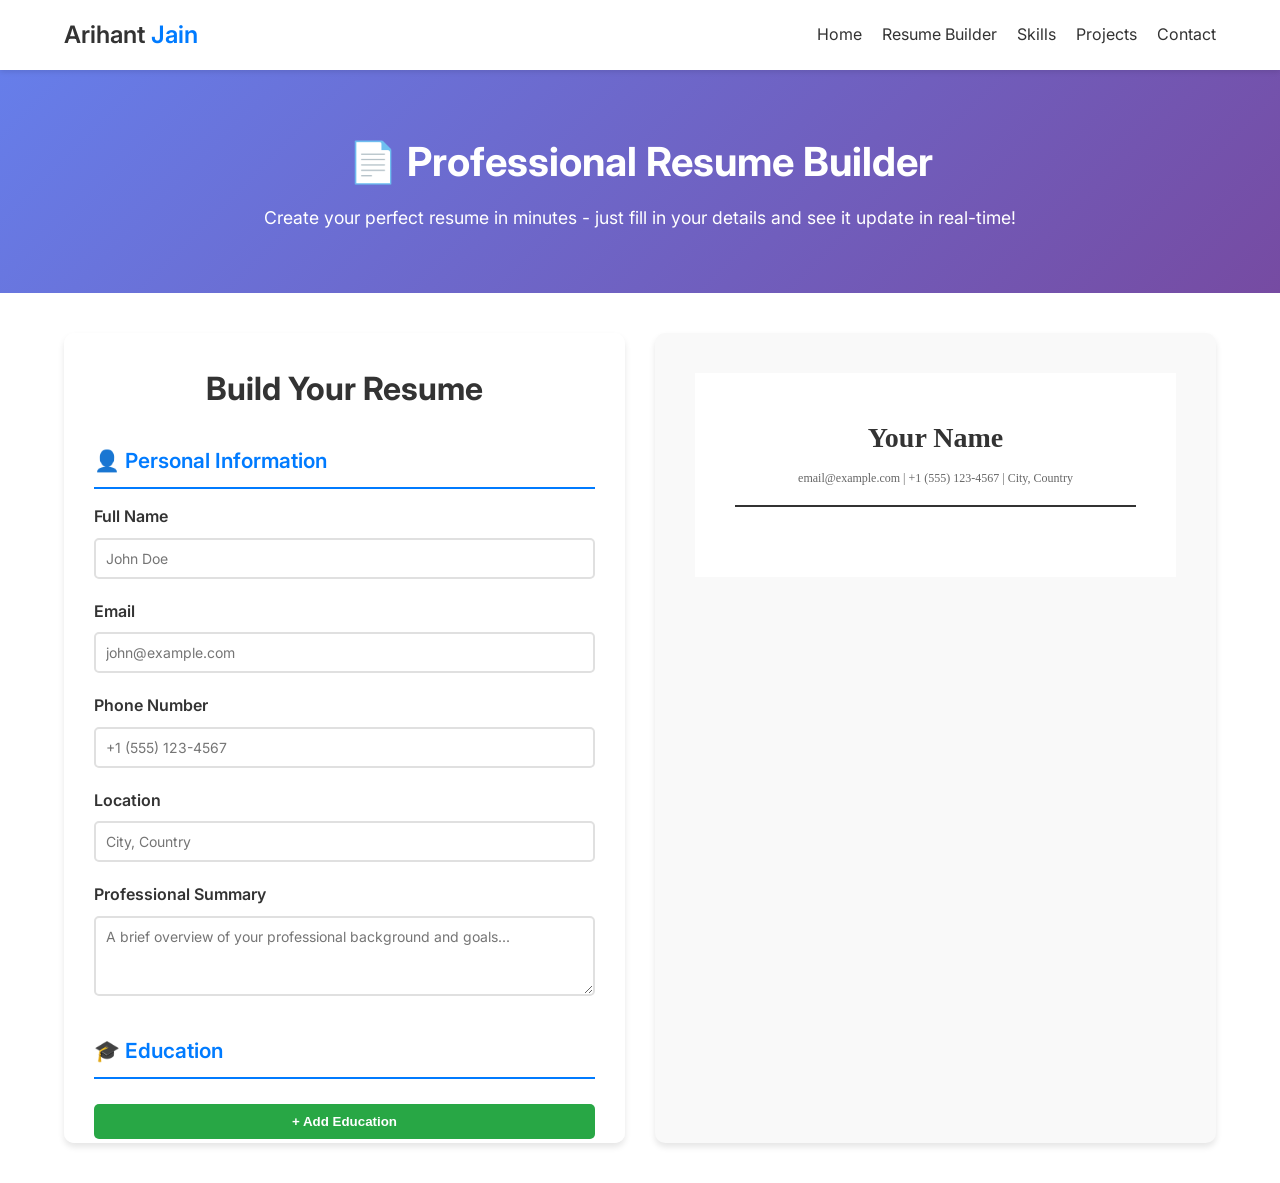
<file: resume-builder.html>
<!DOCTYPE html>
<html lang="en">
<head>
    <meta charset="UTF-8">
    <meta name="viewport" content="width=device-width, initial-scale=1.0">
    <title>Resume Builder - Create Your Professional Resume</title>
    <link rel="stylesheet" href="style.css">
    <link href="https://fonts.googleapis.com/css2?family=Inter:wght@300;400;600&display=swap" rel="stylesheet">
    <style>
        .resume-builder-container {
            display: grid;
            grid-template-columns: 1fr 1fr;
            gap: 30px;
            padding: 40px 5%;
            max-width: 1600px;
            margin: 0 auto;
        }

        .form-section {
            background: #fff;
            padding: 30px;
            border-radius: 10px;
            box-shadow: 0 4px 6px rgba(0,0,0,0.1);
            max-height: 90vh;
            overflow-y: auto;
        }

        .preview-section {
            padding: 40px;
            background: #f9f9f9;
            border-radius: 10px;
            box-shadow: 0 4px 6px rgba(0,0,0,0.1);
            max-height: 90vh;
            overflow-y: auto;
            position: sticky;
            top: 20px;
        }

        .form-group {
            margin-bottom: 20px;
        }

        .form-group label {
            display: block;
            margin-bottom: 8px;
            font-weight: 600;
            color: #333;
        }

        .form-group input,
        .form-group textarea {
            width: 100%;
            padding: 10px;
            border: 2px solid #e0e0e0;
            border-radius: 5px;
            font-family: 'Inter', sans-serif;
            font-size: 14px;
            transition: border-color 0.3s;
        }

        .form-group input:focus,
        .form-group textarea:focus {
            outline: none;
            border-color: #007bff;
        }

        .form-group textarea {
            resize: vertical;
            min-height: 80px;
        }

        .section-title {
            font-size: 1.3rem;
            font-weight: 600;
            margin-top: 30px;
            margin-bottom: 15px;
            color: #007bff;
            border-bottom: 2px solid #007bff;
            padding-bottom: 10px;
        }

        .section-title:first-child {
            margin-top: 0;
        }

        .entry-block {
            background: #f5f5f5;
            padding: 15px;
            border-radius: 5px;
            margin-bottom: 15px;
            border-left: 4px solid #007bff;
        }

        .btn-add {
            background: #28a745;
            color: white;
            padding: 10px 20px;
            border: none;
            border-radius: 5px;
            cursor: pointer;
            font-weight: 600;
            transition: background 0.3s;
            width: 100%;
            margin-top: 10px;
        }

        .btn-add:hover {
            background: #218838;
        }

        .btn-remove {
            background: #dc3545;
            color: white;
            padding: 5px 12px;
            border: none;
            border-radius: 3px;
            cursor: pointer;
            font-size: 12px;
            margin-top: 10px;
        }

        .btn-remove:hover {
            background: #c82333;
        }

        .btn-export {
            background: #007bff;
            color: white;
            padding: 12px 30px;
            border: none;
            border-radius: 5px;
            cursor: pointer;
            font-weight: 600;
            font-size: 16px;
            transition: background 0.3s;
            width: 100%;
            margin-top: 20px;
        }

        .btn-export:hover {
            background: #0056b3;
        }

        /* Resume Preview Styles */
        .resume-preview {
            background: white;
            padding: 40px;
            font-family: 'Georgia', serif;
            color: #333;
            line-height: 1.8;
        }

        .resume-header {
            text-align: center;
            margin-bottom: 30px;
            border-bottom: 2px solid #333;
            padding-bottom: 15px;
        }

        .resume-name {
            font-size: 28px;
            font-weight: bold;
            margin-bottom: 5px;
        }

        .resume-contact {
            font-size: 12px;
            color: #666;
        }

        .resume-section {
            margin-bottom: 20px;
        }

        .resume-section-title {
            font-size: 14px;
            font-weight: bold;
            margin-top: 20px;
            margin-bottom: 10px;
            color: #007bff;
            border-bottom: 1px solid #007bff;
            padding-bottom: 5px;
            text-transform: uppercase;
            letter-spacing: 1px;
        }

        .resume-entry {
            margin-bottom: 12px;
        }

        .resume-entry-title {
            font-weight: bold;
            font-size: 13px;
        }

        .resume-entry-subtitle {
            font-style: italic;
            color: #666;
            font-size: 12px;
        }

        .resume-entry-description {
            font-size: 12px;
            margin-top: 4px;
            color: #555;
        }

        .resume-skills {
            display: flex;
            flex-wrap: wrap;
            gap: 8px;
        }

        .skill-tag {
            background: #e8f0ff;
            color: #007bff;
            padding: 4px 10px;
            border-radius: 15px;
            font-size: 11px;
            font-weight: 600;
        }

        @media (max-width: 1024px) {
            .resume-builder-container {
                grid-template-columns: 1fr;
            }

            .preview-section {
                position: static;
                max-height: none;
            }
        }

        @media print {
            body {
                background: white;
            }

            .form-section,
            .btn-export,
            .btn-add,
            .btn-remove {
                display: none;
            }

            .preview-section {
                box-shadow: none;
                position: static;
                max-height: none;
            }

            .resume-preview {
                padding: 0;
            }
        }

        .empty-message {
            color: #999;
            font-size: 12px;
            font-style: italic;
        }

        h1.page-title {
            text-align: center;
            margin: 30px 0;
            color: #333;
        }

        .hero-section-builder {
            background: linear-gradient(135deg, #667eea 0%, #764ba2 100%);
            color: white;
            padding: 60px 5%;
            text-align: center;
        }

        .hero-section-builder h1 {
            font-size: 2.5rem;
            margin-bottom: 10px;
        }

        .hero-section-builder p {
            font-size: 1.1rem;
            margin-bottom: 0;
        }
    </style>
</head>
<body>

    <nav class="navbar">
        <div class="logo">Arihant <span>Jain</span></div>
        <ul class="nav-links">
            <li><a href="INDEX.HTML">Home</a></li>
            <li><a href="resume-builder.html">Resume Builder</a></li>
            <li><a href="INDEX.HTML#skills">Skills</a></li>
            <li><a href="INDEX.HTML#projects">Projects</a></li>
            <li><a href="INDEX.HTML#contact">Contact</a></li>
        </ul>
    </nav>

    <div class="hero-section-builder">
        <h1>📄 Professional Resume Builder</h1>
        <p>Create your perfect resume in minutes - just fill in your details and see it update in real-time!</p>
    </div>

    <div class="resume-builder-container">
        <!-- Form Section -->
        <div class="form-section">
            <h2 style="margin-top: 0;">Build Your Resume</h2>

            <!-- Personal Information -->
            <div class="section-title">👤 Personal Information</div>
            <div class="form-group">
                <label for="fullName">Full Name</label>
                <input type="text" id="fullName" placeholder="John Doe" oninput="updatePreview()">
            </div>
            <div class="form-group">
                <label for="email">Email</label>
                <input type="email" id="email" placeholder="john@example.com" oninput="updatePreview()">
            </div>
            <div class="form-group">
                <label for="phone">Phone Number</label>
                <input type="tel" id="phone" placeholder="+1 (555) 123-4567" oninput="updatePreview()">
            </div>
            <div class="form-group">
                <label for="location">Location</label>
                <input type="text" id="location" placeholder="City, Country" oninput="updatePreview()">
            </div>
            <div class="form-group">
                <label for="summary">Professional Summary</label>
                <textarea id="summary" placeholder="A brief overview of your professional background and goals..." oninput="updatePreview()"></textarea>
            </div>

            <!-- Education -->
            <div class="section-title">🎓 Education</div>
            <div id="educationContainer"></div>
            <button class="btn-add" onclick="addEducation()">+ Add Education</button>

            <!-- Experience -->
            <div class="section-title">💼 Work Experience</div>
            <div id="experienceContainer"></div>
            <button class="btn-add" onclick="addExperience()">+ Add Experience</button>

            <!-- Skills -->
            <div class="section-title">⭐ Skills</div>
            <div class="form-group">
                <label for="skillsInput">Enter skills (comma-separated)</label>
                <textarea id="skillsInput" placeholder="JavaScript, React, Node.js, MongoDB, Python..." oninput="updatePreview()"></textarea>
            </div>

            <!-- Certifications -->
            <div class="section-title">🏆 Certifications</div>
            <div id="certificationContainer"></div>
            <button class="btn-add" onclick="addCertification()">+ Add Certification</button>

            <!-- Export Options -->
            <button class="btn-export" onclick="downloadPDF()">📥 Download as PDF</button>
            <button class="btn-export" onclick="printResume()" style="background: #6c757d;">🖨️ Print Resume</button>
        </div>

        <!-- Preview Section -->
        <div class="preview-section">
            <div class="resume-preview" id="resumePreview">
                <div class="resume-header">
                    <div class="resume-name" id="previewName">Your Name</div>
                    <div class="resume-contact" id="previewContact">email@example.com | +1 (555) 123-4567 | City, Country</div>
                </div>

                <div id="previewSummary" class="resume-section" style="display: none;">
                    <div class="resume-section-title">Professional Summary</div>
                    <div id="summaryText" class="resume-entry-description"></div>
                </div>

                <div id="previewExperience" class="resume-section" style="display: none;">
                    <div class="resume-section-title">Work Experience</div>
                    <div id="experiencePreview"></div>
                </div>

                <div id="previewEducation" class="resume-section" style="display: none;">
                    <div class="resume-section-title">Education</div>
                    <div id="educationPreview"></div>
                </div>

                <div id="previewSkills" class="resume-section" style="display: none;">
                    <div class="resume-section-title">Skills</div>
                    <div class="resume-skills" id="skillsPreview"></div>
                </div>

                <div id="previewCertification" class="resume-section" style="display: none;">
                    <div class="resume-section-title">Certifications</div>
                    <div id="certificationPreview"></div>
                </div>
            </div>
        </div>
    </div>

    <script src="resume-builder.js"></script>

</body>
</html>
</file>
<file: style.css>
/* General Reset */
* {
    margin: 0;
    padding: 0;
    box-sizing: border-box;
}

body {
    font-family: 'Inter', sans-serif;
    line-height: 1.6;
    color: #333;
    scroll-behavior: smooth;
}

/* Navbar */
.navbar {
    display: flex;
    justify-content: space-between;
    align-items: center;
    padding: 1rem 5%;
    background: #fff;
    box-shadow: 0 2px 5px rgba(0,0,0,0.1);
    position: sticky;
    top: 0;
    z-index: 1000;
}

.logo {
    font-size: 1.5rem;
    font-weight: 600;
}

.logo span { color: #007bff; }

.nav-links {
    display: flex;
    list-style: none;
}

.nav-links li { margin-left: 20px; }

.nav-links a {
    text-decoration: none;
    color: #333;
    font-weight: 400;
    transition: 0.3s;
}

.nav-links a:hover { color: #007bff; }

/* Hero Section */
.hero {
    height: 80vh;
    background: linear-gradient(rgba(0,0,0,0.7), rgba(0,0,0,0.7)), url('https://images.unsplash.com/photo-1517694712202-14dd9538aa97?auto=format&fit=crop&w=1350&q=80');
    background-size: cover;
    background-position: center;
    color: #fff;
    display: flex;
    align-items: center;
    justify-content: center;
    text-align: center;
}

.hero h1 { font-size: 3.5rem; margin-bottom: 10px; }

.highlight { color: #007bff; }

.btn {
    display: inline-block;
    margin-top: 20px;
    padding: 10px 30px;
    background: #007bff;
    color: #fff;
    text-decoration: none;
    border-radius: 5px;
    transition: 0.3s;
}

.btn:hover { background: #0056b3; }

/* Layout Components */
.container {
    padding: 80px 10%;
    max-width: 1200px;
    margin: auto;
}

.bg-light { background: #f4f7f6; padding: 80px 10%; }

h2 {
    font-size: 2rem;
    margin-bottom: 30px;
    text-align: center;
}

/* Skills Grid */
.skills-grid {
    display: grid;
    grid-template-columns: repeat(auto-fit, minmax(150px, 1fr));
    gap: 15px;
}

.skill-card {
    background: #fff;
    padding: 20px;
    text-align: center;
    border-radius: 8px;
    box-shadow: 0 4px 6px rgba(0,0,0,0.05);
    font-weight: 600;
}

/* Projects Grid */
.project-grid {
    display: grid;
    grid-template-columns: repeat(auto-fit, minmax(300px, 1fr));
    gap: 20px;
}

.project-card {
    border: 1px solid #ddd;
    padding: 20px;
    border-radius: 10px;
    transition: 0.3s;
}

.project-card:hover {
    transform: translateY(-5px);
    box-shadow: 0 10px 20px rgba(0,0,0,0.1);
}

.project-card h3 { margin-bottom: 10px; }

.project-card a {
    color: #007bff;
    text-decoration: none;
    font-weight: bold;
    display: inline-block;
    margin-top: 10px;
}

/* Footer */
footer {
    text-align: center;
    padding: 40px;
    background: #222;
    color: #fff;
}

/* Responsive */
@media (max-width: 768px) {
    .nav-links { display: none; } /* Simplified for example */
    .hero h1 { font-size: 2.5rem; }
}
</file>
